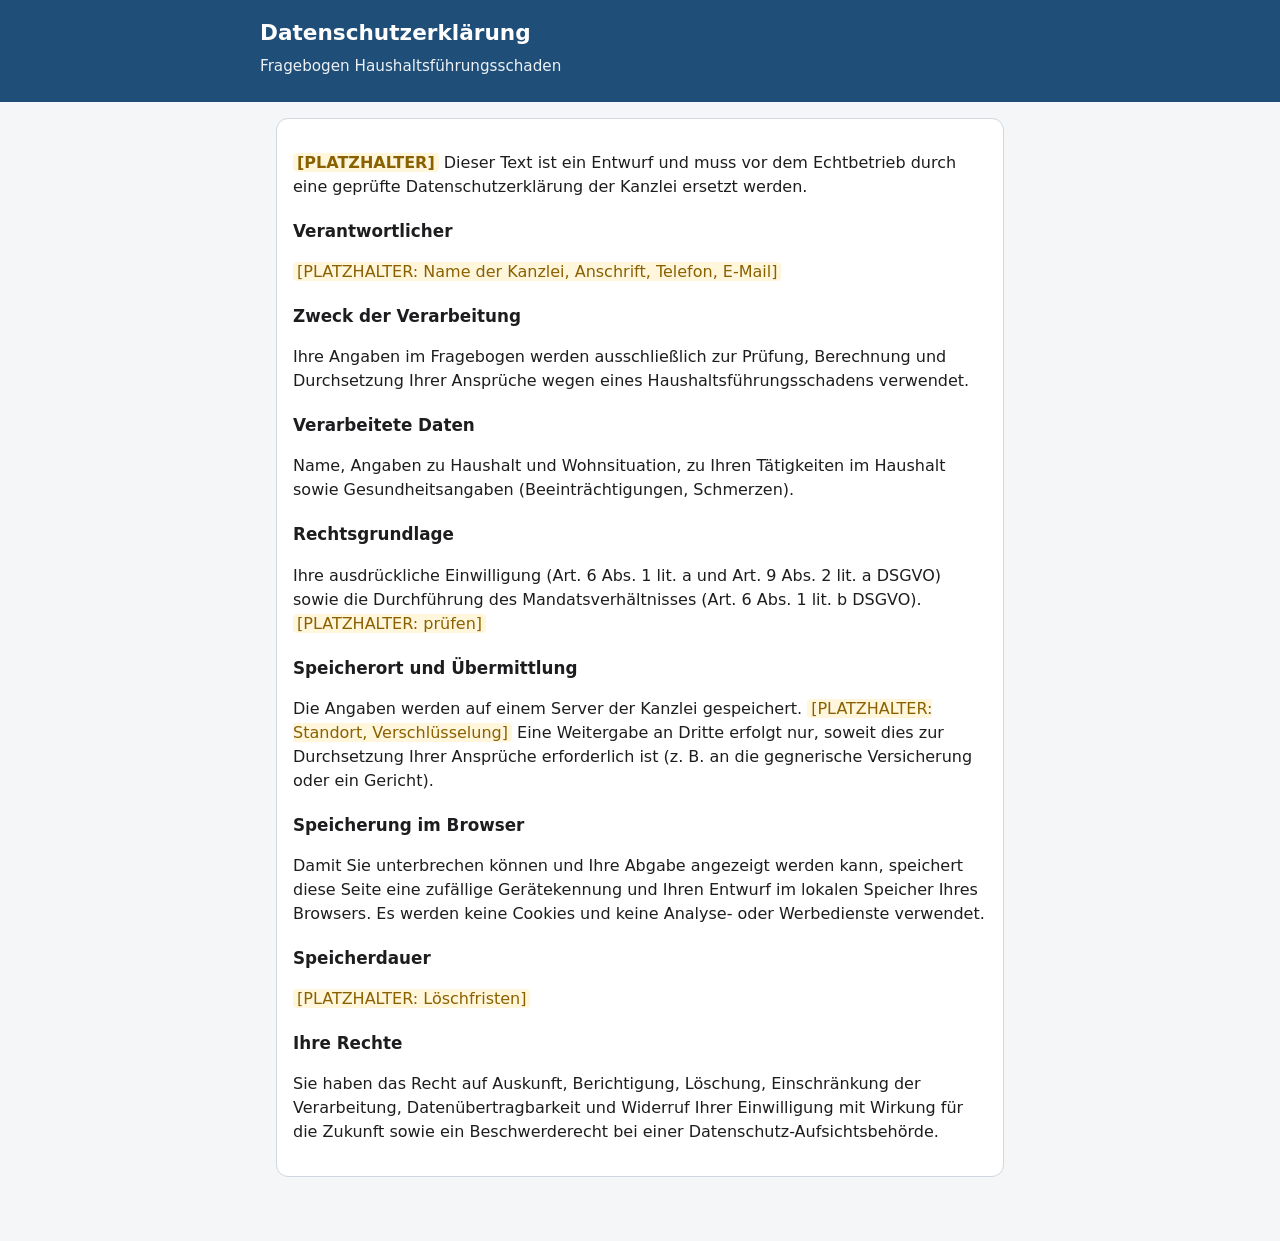
<file: server/static/datenschutz.html>
<!doctype html>
<html lang="de">
<head>
  <meta charset="utf-8">
  <meta name="viewport" content="width=device-width, initial-scale=1">
  <title>Datenschutzerklärung</title>
  <link rel="stylesheet" href="style.css">
</head>
<body>
<header class="kopf">
  <h1>Datenschutzerklärung</h1>
  <p>Fragebogen Haushaltsführungsschaden</p>
</header>
<main>
  <section class="karte text">
    <p><strong class="platzhalter">[PLATZHALTER]</strong> Dieser Text ist ein Entwurf und muss vor dem Echtbetrieb durch eine geprüfte Datenschutzerklärung der Kanzlei ersetzt werden.</p>

    <h2>Verantwortlicher</h2>
    <p><span class="platzhalter">[PLATZHALTER: Name der Kanzlei, Anschrift, Telefon, E-Mail]</span></p>

    <h2>Zweck der Verarbeitung</h2>
    <p>Ihre Angaben im Fragebogen werden ausschließlich zur Prüfung, Berechnung und Durchsetzung Ihrer Ansprüche wegen eines Haushaltsführungsschadens verwendet.</p>

    <h2>Verarbeitete Daten</h2>
    <p>Name, Angaben zu Haushalt und Wohnsituation, zu Ihren Tätigkeiten im Haushalt sowie Gesundheitsangaben (Beeinträchtigungen, Schmerzen).</p>

    <h2>Rechtsgrundlage</h2>
    <p>Ihre ausdrückliche Einwilligung (Art. 6 Abs. 1 lit. a und Art. 9 Abs. 2 lit. a DSGVO) sowie die Durchführung des Mandatsverhältnisses (Art. 6 Abs. 1 lit. b DSGVO). <span class="platzhalter">[PLATZHALTER: prüfen]</span></p>

    <h2>Speicherort und Übermittlung</h2>
    <p>Die Angaben werden auf einem Server der Kanzlei gespeichert. <span class="platzhalter">[PLATZHALTER: Standort, Verschlüsselung]</span> Eine Weitergabe an Dritte erfolgt nur, soweit dies zur Durchsetzung Ihrer Ansprüche erforderlich ist (z. B. an die gegnerische Versicherung oder ein Gericht).</p>

    <h2>Speicherung im Browser</h2>
    <p>Damit Sie unterbrechen können und Ihre Abgabe angezeigt werden kann, speichert diese Seite eine zufällige Gerätekennung und Ihren Entwurf im lokalen Speicher Ihres Browsers. Es werden keine Cookies und keine Analyse- oder Werbedienste verwendet.</p>

    <h2>Speicherdauer</h2>
    <p><span class="platzhalter">[PLATZHALTER: Löschfristen]</span></p>

    <h2>Ihre Rechte</h2>
    <p>Sie haben das Recht auf Auskunft, Berichtigung, Löschung, Einschränkung der Verarbeitung, Datenübertragbarkeit und Widerruf Ihrer Einwilligung mit Wirkung für die Zukunft sowie ein Beschwerderecht bei einer Datenschutz-Aufsichtsbehörde.</p>
  </section>
</main>
</body>
</html>
</file>
<file: server/static/style.css>
:root {
  --blau: #1f4e79;
  --blau-hell: #e8f0f8;
  --text: #1d1d1f;
  --grau: #5f6368;
  --linie: #d0d7de;
  --hinter: #f4f6f8;
  --karte: #ffffff;
  --rot: #b3261e;
  --gruen: #1e7b34;
  --gruen-hell: #e6f4ea;
  --gelb-hell: #fff6dc;
  --gelb: #8a6100;
}

@media (prefers-color-scheme: dark) {
  :root {
    --blau: #8ab4f8;
    --blau-hell: #1c2b3d;
    --text: #e8eaed;
    --grau: #a5acb4;
    --linie: #3c4148;
    --hinter: #15171a;
    --karte: #202327;
    --rot: #f28b82;
    --gruen: #81c995;
    --gruen-hell: #1b3022;
    --gelb-hell: #3a3118;
    --gelb: #fdd663;
  }
}

* { box-sizing: border-box; }
[hidden] { display: none !important; }

html { -webkit-text-size-adjust: 100%; }
body {
  margin: 0;
  background: var(--hinter);
  color: var(--text);
  font: 16px/1.5 system-ui, -apple-system, "Segoe UI", Roboto, sans-serif;
}

.kopf {
  background: var(--blau);
  color: #fff;
  padding: 20px 16px 24px;
}
@media (prefers-color-scheme: dark) { .kopf { color: #10131a; } }
.kopf h1 { margin: 0 auto 8px; max-width: 760px; font-size: 1.35rem; line-height: 1.25; }
.kopf p { margin: 0 auto; max-width: 760px; opacity: .92; font-size: .95rem; }

main { max-width: 760px; margin: 0 auto; padding: 16px 16px 48px; }

.karte {
  background: var(--karte);
  border: 1px solid var(--linie);
  border-radius: 12px;
  padding: 16px;
  margin: 0 0 16px;
  min-width: 0;
}

fieldset.karte { padding-top: 8px; }
legend {
  float: left;
  width: 100%;
  padding: 8px 0 4px;
  font-weight: 700;
  font-size: 1.1rem;
  line-height: 1.3;
  color: var(--blau);
}
legend + * { clear: both; }

.meldung { border-left: 5px solid var(--gelb); background: var(--gelb-hell); }
.meldung h2 { margin: 0 0 6px; font-size: 1.1rem; }
.meldung p { margin: 6px 0; }
.meldung.erfolg { border-left-color: var(--gruen); background: var(--gruen-hell); }

.frage { font-weight: 600; margin: 18px 0 8px; display: block; }
.frage:first-of-type { margin-top: 8px; }
u { text-decoration-thickness: 1px; text-underline-offset: 2px; }

label { display: block; margin: 0 0 12px; font-size: .95rem; }
label.frage { font-size: 1rem; }

input, select, textarea {
  display: block;
  width: 100%;
  margin-top: 4px;
  padding: 10px 12px;
  font: inherit;
  font-size: 16px; /* verhindert Zoom auf iOS */
  color: var(--text);
  background: var(--karte);
  border: 1px solid var(--linie);
  border-radius: 8px;
  min-height: 44px;
  min-width: 0;
}
input[type="date"] { -webkit-appearance: none; appearance: none; }
textarea { resize: vertical; }
input:focus, select:focus, textarea:focus {
  outline: 2px solid var(--blau);
  outline-offset: 1px;
  border-color: var(--blau);
}

input[type="checkbox"], input[type="radio"] {
  display: inline-block;
  width: 22px;
  height: 22px;
  min-height: 0;
  margin: 0 8px 0 0;
  vertical-align: middle;
  accent-color: var(--blau);
  flex: none;
}

label.wahl {
  display: flex;
  align-items: center;
  min-height: 44px;
  margin: 0;
  padding: 4px 0;
  cursor: pointer;
}

.gruppe { margin: 16px 0; }
.gruppe > span { display: block; font-weight: 600; margin-bottom: 4px; }

.zwei, .drei { display: grid; gap: 0 12px; grid-template-columns: minmax(0, 1fr); }
@media (min-width: 560px) {
  .zwei { grid-template-columns: repeat(2, minmax(0, 1fr)); }
  .drei { grid-template-columns: repeat(3, minmax(0, 1fr)); }
}

.raster { display: grid; grid-template-columns: 1fr; gap: 0 12px; }
@media (min-width: 480px) { .raster { grid-template-columns: 1fr 1fr; } }

/* Tätigkeitslisten */
.liste .zeile {
  display: grid;
  grid-template-columns: minmax(0, 1fr) auto;
  align-items: center;
  gap: 4px 10px;
  padding: 6px 0;
  border-top: 1px solid var(--linie);
}
.liste .zeile:first-child { border-top: 0; }
.liste label.inline {
  display: flex;
  flex-direction: column;
  margin: 0;
  color: var(--grau);
  font-size: .75rem;
  line-height: 1.2;
}
.liste label.inline > span { white-space: nowrap; }
.liste label.inline input { margin-top: 2px; flex: none; }
.liste label.stunden input { width: 96px; }
.liste label.datum input { width: 168px; }
.liste label.inline.breit {
  grid-column: 1 / -1;
  flex-direction: row;
  align-items: center;
  gap: 8px;
  margin-left: 30px;
  font-size: .9rem;
}
.liste label.inline.breit input { flex: 1 1 auto; width: auto; margin: 0; }
@media (min-width: 640px) {
  .liste label.stunden, .liste label.datum { flex-direction: row; align-items: center; gap: 10px; font-size: .9rem; }
  .liste label.stunden input, .liste label.datum input { margin-top: 0; }
  .liste label.stunden input { width: 110px; }
  .liste label.datum input { width: 180px; }
}

label.inline { display: block; }
.gruppe label.inline { margin-top: 8px; }

/* Staffeln */
.staffel {
  display: grid;
  grid-template-columns: minmax(0, 1fr) minmax(0, 1fr);
  gap: 0 10px;
  padding: 12px;
  margin-bottom: 10px;
  background: var(--blau-hell);
  border-radius: 10px;
  position: relative;
}
.staffel label:nth-child(3) { grid-column: 1 / 2; margin-bottom: 0; }
.staffel .entfernen {
  position: absolute;
  right: 8px;
  bottom: 12px;
  width: 44px;
  height: 44px;
  border-radius: 22px;
  border: 1px solid var(--linie);
  background: var(--karte);
  color: var(--rot);
  font-size: 22px;
  line-height: 1;
  cursor: pointer;
}
@media (min-width: 640px) {
  .staffel { grid-template-columns: 1fr 1fr 1fr 48px; align-items: end; }
  .staffel label:nth-child(3) { grid-column: auto; }
  .staffel label { margin-bottom: 0; }
  .staffel .entfernen { position: static; }
}

button { font: inherit; cursor: pointer; }
button.neben {
  background: none;
  border: 1px dashed var(--blau);
  color: var(--blau);
  border-radius: 8px;
  padding: 10px 14px;
  min-height: 44px;
  width: 100%;
}
button.haupt {
  width: 100%;
  min-height: 52px;
  margin-top: 12px;
  background: var(--blau);
  color: #fff;
  border: 0;
  border-radius: 10px;
  font-weight: 700;
  font-size: 1.05rem;
}
@media (prefers-color-scheme: dark) { button.haupt { color: #10131a; } }
button.haupt:disabled { opacity: .6; cursor: wait; }

.summe { margin: 12px 0 0; text-align: right; }
.klein { font-size: .85rem; color: var(--grau); }
.einwilligung { align-items: flex-start !important; gap: 0; }
.einwilligung input { margin-top: 2px; }
.einwilligung a { color: var(--blau); }

.fehler {
  border: 1px solid var(--rot);
  color: var(--rot);
  border-radius: 8px;
  padding: 8px 12px;
  margin-top: 12px;
}
.fehler p { margin: 4px 0; }

/* Nur-Lesen-Ansicht (Fall B) */
.nur-lesen input:disabled, .nur-lesen select:disabled, .nur-lesen textarea:disabled {
  opacity: 1;
  color: var(--text);
  -webkit-text-fill-color: var(--text);
  background: var(--hinter);
}
.nur-lesen label.wahl { cursor: default; }

/* Datenschutzseite */
.text h2 { font-size: 1.05rem; margin: 20px 0 6px; }
.platzhalter { background: var(--gelb-hell); color: var(--gelb); padding: 0 4px; border-radius: 4px; }

/* Anmeldung, Kennung, Hinweise an Feldern (Schritt 6) */
#anmeldung h2 { margin: 0 0 8px; font-size: 1.15rem; color: var(--blau); }
#anmeldung p { margin: 0 0 12px; }
.kennung {
  display: flex;
  flex-wrap: wrap;
  justify-content: space-between;
  align-items: center;
  gap: 4px 12px;
  margin: 4px 0 12px;
  padding: 8px 12px;
  background: var(--blau-hell);
  border-radius: 8px;
  font-size: .95rem;
}
button.link {
  background: none;
  border: 0;
  padding: 8px 0;
  min-height: 44px;
  color: var(--blau);
  text-decoration: underline;
}
input.gesperrt, input[readonly] { background: var(--hinter); color: var(--grau); -webkit-text-fill-color: var(--grau); }
.feldfehler { color: var(--rot); font-size: .9rem; margin: 4px 0 8px; }
.staffel .feldfehler { grid-column: 1 / -1; margin: 8px 0 0; padding-right: 56px; }
@media (min-width: 640px) { .staffel .feldfehler { padding-right: 0; } }
.staffel.fehlerhaft { outline: 2px solid var(--rot); outline-offset: -2px; }
.liste .zeile.fehlerhaft { background: color-mix(in srgb, var(--rot) 8%, transparent); box-shadow: inset 4px 0 0 var(--rot); padding-left: 8px; }
.liste .zeile.fehlerhaft label.stunden input { border-color: var(--rot); outline: 1px solid var(--rot); }
.meldung button.neben { width: auto; margin: 8px 8px 0 0; }
</file>
